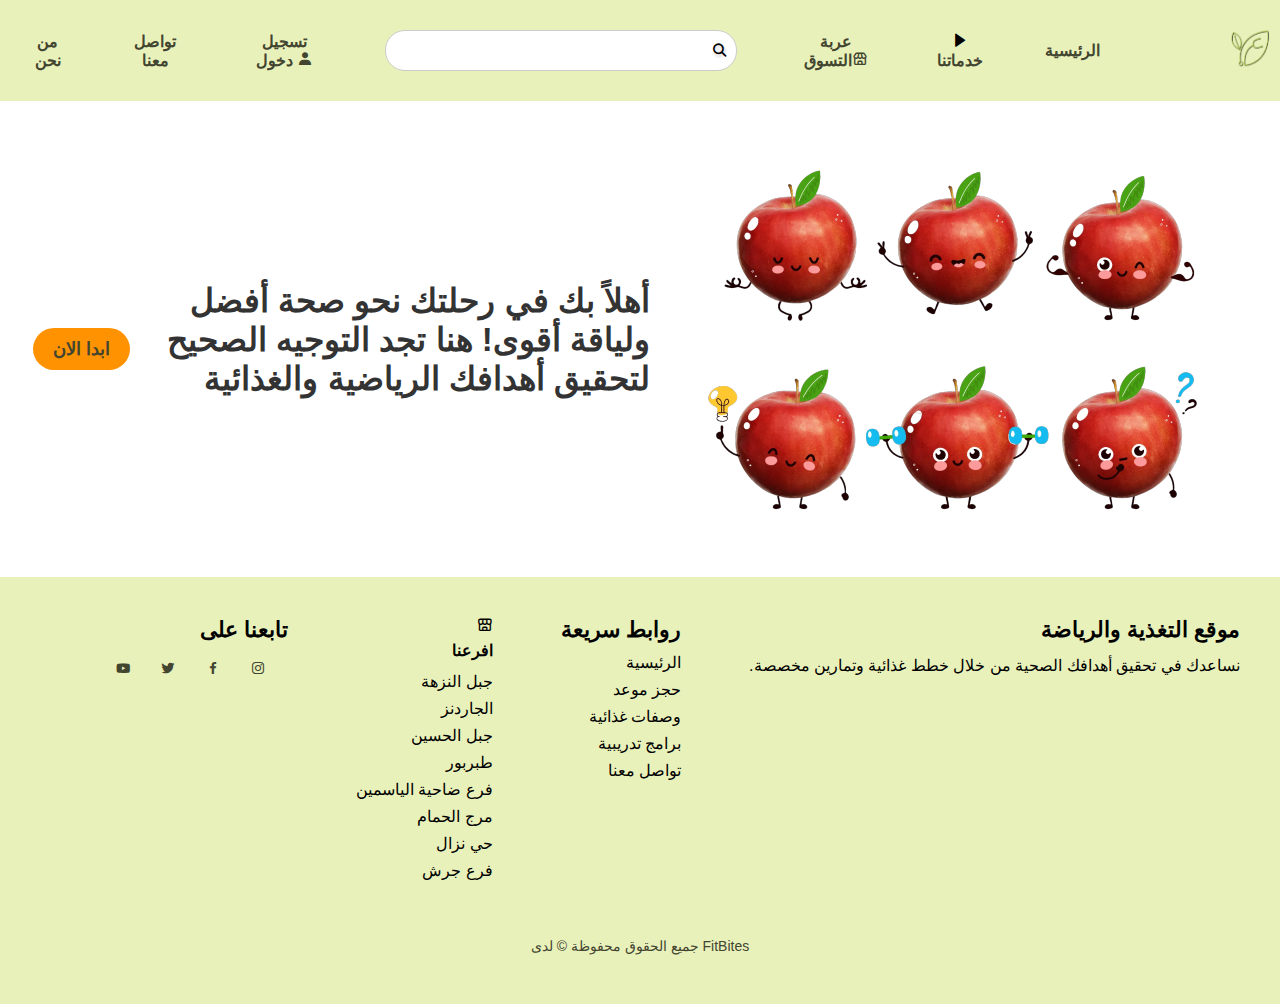
<file: index.html>
<!DOCTYPE html>
<html lang="en">
<head>
    <meta charset="UTF-8">
    <meta name="viewport" content="width=device-width, initial-scale=1.0">
    <title>FitBites</title>
    <link rel="stylesheet" href="/css/index.css">
    <link rel="stylesheet" href="https://cdn.jsdelivr.net/npm/boxicons@2.1.4/css/boxicons.min.css">
    <link rel="stylesheet" href="https://cdnjs.cloudflare.com/ajax/libs/font-awesome/6.4.2/css/all.min.css">
   <link rel="stylesheet" type="text/css" href="/css/header.css">
  <link rel="stylesheet" href="/css/footer.css">
  </head>

<body>
  <header class="header">
    <nav class="navbar">
      <ul>
        <li><a href="/html/aboutas.html">من نحن</a></li>
          <li><a href="/html/contact.html">تواصل معنا</a></li>
          <li> 
            <a href="/html/login.html">تسجيل دخول
              <i class='bx bxs-user'></i>
            </a></li>
            <div class="search">
              <input type="text">
              <button type="submit"> <i class="fa-solid fa-magnifying-glass"></i>
              </button>
            </div>  
              <li><a href="/html/shoppingbag.html">عربة التسوق<i class='bx bx-store' ></i></a>
              </li>
              
              <li class="dropdown">
                <i class='bx bxs-right-arrow'></i>              
                <a href="">خدماتنا</a>         
              <div class="menu">

                <ul  >
                  <li>
                    <a href="/html/contact.html">عيادات التغذية</a></li>
                    <li>
                      <a href="/html/contactdoctor.html">استشارات طبية</a></li>
                      <li>
                        <a href="/html/courses.html">ورش عمل ودورات تثقيفية</a></li>
                        <li>
                            <a href="">الاشتراك</a>
                          </li>
                            <li><a href="">المتجر</a>
                            </li>
                          </ul>
                        </div>
                  </li>
          <li>
            <a href="/html/index.html">
              الرئيسية
            </a>
          </li>
        </ul>
        <a href="/html/index.html">
          <img id="logo" src="/image/logo-removebg-preview.png" alt="nutrition logo">
        </a>
    
    </nav>

   
    </header>
    <main> 
      
  
      <div class="button">
   
        <form action="">
          <button>
            <a href="/html/clender.html">ابدا الان
          </a>
        </button>
         </form>
       </div>
      <div class="welcome">
  
        <h2>أهلاً بك في رحلتك نحو صحة أفضل ولياقة أقوى! 
        
         هنا تجد التوجيه الصحيح لتحقيق أهدافك الرياضية والغذائية</h2>
      </div>
      <div class="apple">
        <img src="/image/nutrtionlogo.png" alt="">
      </div>
    </main>
    <!--footer-->
    <footer>
      <div class="footer-container">
          <div class="footer-about">
              <h3> موقع التغذية والرياضة</h3>
              <p>نساعدك في تحقيق أهدافك الصحية من خلال خطط غذائية وتمارين مخصصة.</p>
          </div>
         <div class="footer-links">
              <h3> روابط سريعة</h3>
              <ul>
                  <li><a href="/html/index.html"> الرئيسية</a></li>
                  <li><a href="/html/clender.html"> حجز موعد</a></li>
                  <li><a href="#"> وصفات غذائية</a></li>
                  <li><a href="#"> برامج تدريبية</a></li>
                  <li><a href="/html/contact.html"> تواصل معنا</a></li>
              </ul>
          </div>
  
         <div class="footer-contact"><a href="">
           <i class='bx bx-store-alt'></i>
           <h3><a href="/html/contact.html">

             افرعنا
            </a>
            </h3>
        
          <ul>
            <li><a href="/html/contact.html#جبل النزهة">جبل النزهة</a></li>
            <li><a href="/html/contact.html#الجاردنز">الجاردنز</a></li>
            <li><a href="/html/contact.html#جبل الحسين">جبل الحسين</a></li>
            <li><a href="/html/contact.html#طبربور">طبربور</a></li>
            <li><a href="/html/contact.html#ضاحيةالياسمين">فرع ضاحية الياسمين</a></li>
            <li><a href="/html/contact.html#مرج الحمام">مرج الحمام</a></li>
            <li><a href="/html/contact.html#حي نزال">حي نزال</a></li>
            <li><a href="/html/contact.html#جرش">فرع جرش</a></li>
          </ul>
          </div>
  
         <div class="footer-social">
              <h3> تابعنا على</h3>
              <a href="#"><i class='bx bxl-instagram' ></i>
              <a href="#"><i class='bx bxl-facebook' ></i>
              <a href="#"><i class='bx bxl-twitter' ></i>
              <a href="#"><i class='bx bxl-youtube' ></i>
          </div>
      </div>
  
      <div class="footer-bottom">
          <p>
        <bdi>FitBites</bdi>    جميع الحقوق محفوظة &copy; لدى 
          </p></div>
  </footer>
  


 </body>
</html>
</file>
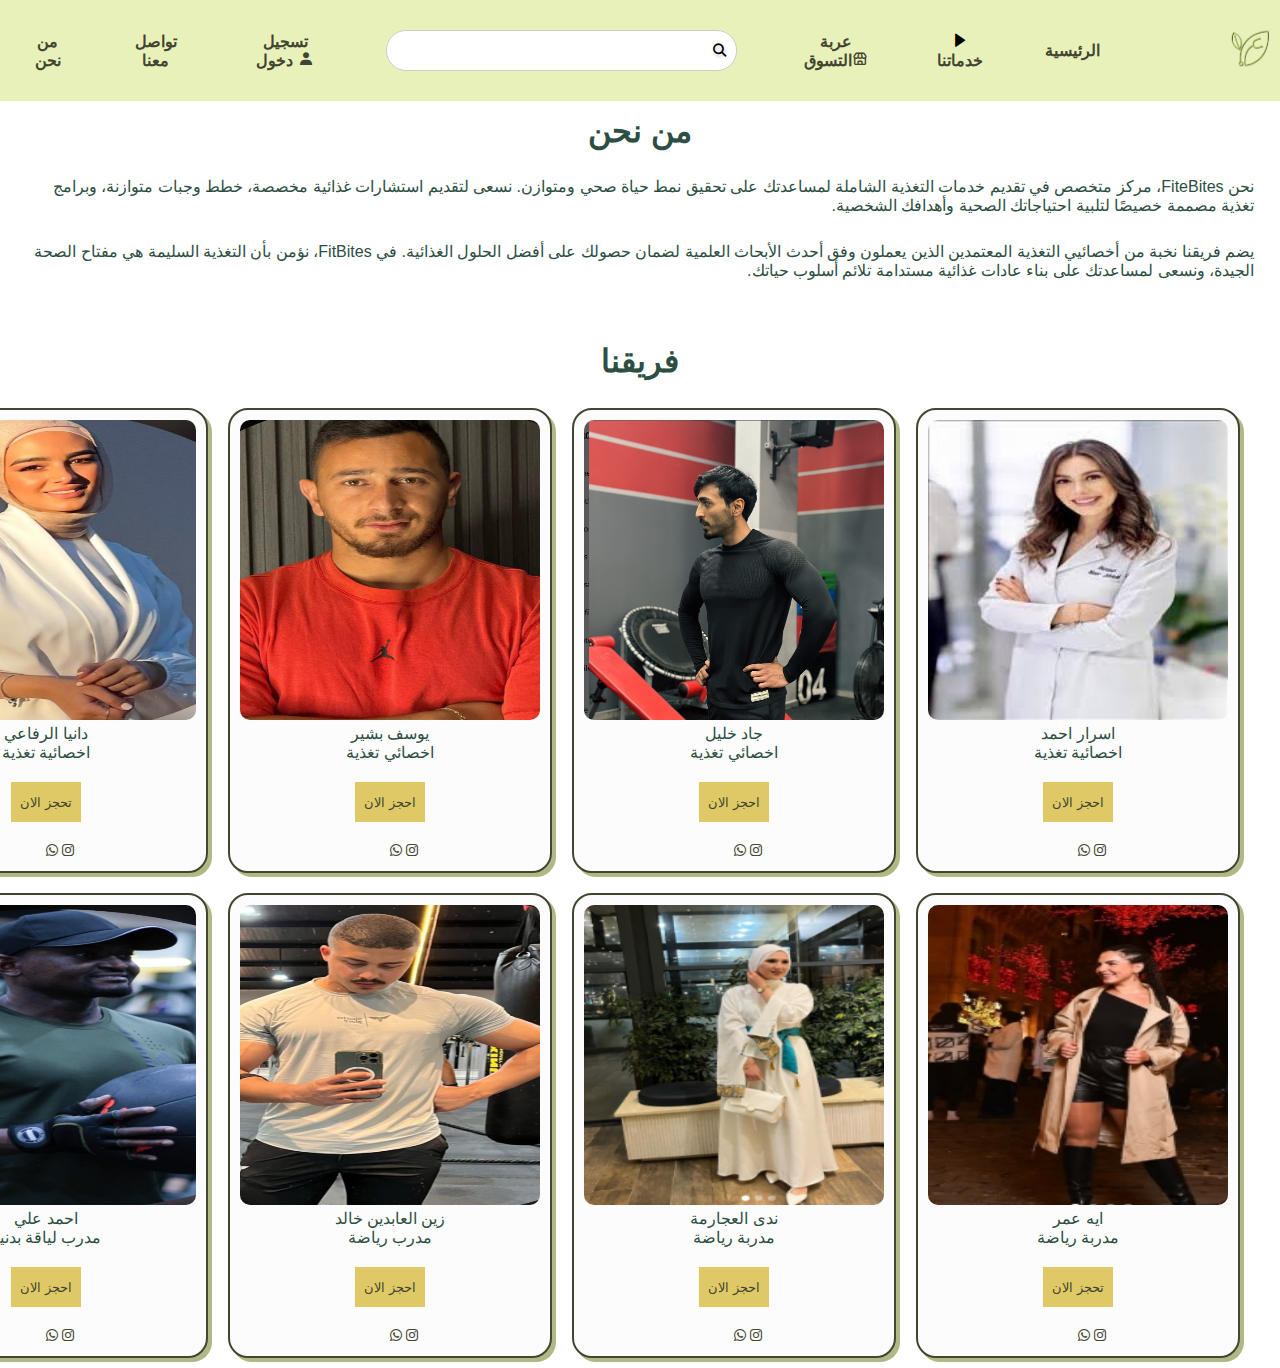
<file: html/aboutas.html>
<!DOCTYPE html>
<html>
<head>
    <meta charset="UTF-8">
    <meta name="viewport" content="width=device-width, initial-scale=1.0">  
    <title>من نحن</title>
    <link rel="stylesheet" href="/css/aboutas.css">
    <link rel="stylesheet" href="https://cdn.jsdelivr.net/npm/boxicons@2.1.4/css/boxicons.min.css">
    <link rel="stylesheet" href="https://cdnjs.cloudflare.com/ajax/libs/font-awesome/6.4.2/css/all.min.css">
    <link href="https://fonts.googleapis.com/css2?family=Cairo:wght@400;700&family=Tajawal:wght@400;700&display=swap" rel="stylesheet">
<link rel="stylesheet" href="/css/header.css">
</head>
<body>
    <header class="header">
        <nav class="navbar">
         <ul>
            <li><a href="/html/aboutas.html">من نحن</a></li>
              <li><a href="/html/contact.html">تواصل معنا</a></li>
              <li> 
                <a href="/html/signin.html">تسجيل دخول
                  <i class='bx bxs-user'></i>
                </a></li>
                <div class="search">
                  <input type="text">
                  <button type="submit"> <i class="fa-solid fa-magnifying-glass"></i>
                  </button>
                </div>  
                  <li><a href="/html/shoppingbag.html">عربة التسوق<i class='bx bx-store' ></i></a>
                  </li>
                  
                  <li class="dropdown">
                    <i class='bx bxs-right-arrow'></i>              
                    <a href="">خدماتنا</a>         
                  <div class="menu">
    
                    <ul >
                      <li>
                        <a href="">عيادات التغذية</a></li>
                        <li>
                          <a href="">استشارات طبية</a></li>
                          <li>
                            <a href="">ورش عمل ودورات تثقيفية</a></li>
                            <li>
                              <a href="">مقالات علمية </a></li>
                              <li>
                                <a href="">الاشتراك</a></li>
                                <li><a href="">المتجر</a></li>
                              </ul>
                              
                            </div>
                              
                      </li>
              <li><a href="/html/index.html">الرئيسية</a></li>
            </ul>
            <a href="/html/index.html"><img id="logo" src="/image/logo-removebg-preview.png" alt="nutrition logo">
            </a>
        
        </nav>
        </header>
    
        <main>
                <div class="about">
                    
               <h1>من نحن</h1>
               <p>نحن FiteBites، مركز متخصص في تقديم خدمات التغذية الشاملة لمساعدتك على تحقيق نمط حياة صحي ومتوازن. نسعى لتقديم استشارات غذائية مخصصة، خطط وجبات متوازنة، وبرامج تغذية مصممة خصيصًا لتلبية احتياجاتك الصحية وأهدافك الشخصية.</p>
               <p>يضم فريقنا نخبة من أخصائيي التغذية المعتمدين الذين يعملون وفق أحدث الأبحاث العلمية لضمان حصولك على أفضل الحلول الغذائية. في FitBites، نؤمن بأن التغذية السليمة هي مفتاح الصحة الجيدة، ونسعى لمساعدتك على بناء عادات غذائية مستدامة تلائم أسلوب حياتك.</p>
           </div><br><br> 
             <h1>فريقنا</h1><br>
             <div class="container">
               <div id="sec">
                <section  class="do">
                    <a href="">

                    <img src="[data-uri]" alt="asrar">
                </a>
                    <p>اسرار احمد</p>
                    <p>اخصائية تغذية</p>
                <button><a href="/html/clender.html">احجز الان</a></button>
                   
                   <div class="icon">
                        <span><a href="https://www.instagram.com/dalia_dietitian?igsh=OGd3OGNzZ2plMGZx"><i class='bx bxl-instagram'></i></a></span>
                       <span><a href="https://api.whatsapp.com/send/?phone=%2B96176762603&text&type=phone_number&app_absent=0"><i class='bx bxl-whatsapp' ></i></a></span>
                    </div>
                </section>
                <section class="do">
                    <a class="p" href="">
                        <img src="/image/Screenshot_12-3-2025_233822_www.instagram.com.jpeg" alt="جاد خليل">
                        
                    </a>
                            <p>جاد خليل</p>
                            <p>اخصائي تغذية</p>
                            
                        
                    <button><a href="/html/clender.html">احجز الان</a></button>
                    <div class="icon">
                        <span><a href="https://www.instagram.com/dietitian.jadkhalil?igsh=MWxxMWJ5NG8zNjRzdQ=="><i class='bx bxl-instagram'></i></a></span>
                        <span><a href="https://api.whatsapp.com/message/S56T6V6KREAOI1?autoload=1&app_absent=0"><i class='bx bxl-whatsapp' ></i></a></span>
                    </div>
                </section>
                <section class="do">
                    <a class="p" href="">
                        <img src="/image/اخصائي.jpg" alt="يوسف بشير">
                        
                    </a>
                        <p>يوسف بشير</p>
                        <p>اخصائي تغذية</p>
                        
                        
                    <button><a href="/html/clender.html">احجز الان</a></button>
                    <div class="icon">
                        <span><a href="https://www.instagram.com/youseef_fitness?igsh=Z2pqZHNhYTVhcG9y"><i class='bx bxl-instagram'></i></a></span>
                        <span><a href="https://l.instagram.com/?u=https%3A%2F%2Fwa.me%2F972549044403%3Ffbclid%3DPAZXh0bgNhZW0CMTEAAabl0acM-8fXE0Ra3hujSeogdWv7p7bh5-49mfst92iaNmlAZ1xWvGJOqQM_aem_ipU2TPCZNNIv4xwwAFTwHg&e=AT3pyNg6T_pH606IZDvl7hOE7ZjhX9TjVOZvBOvplcMIA6filMGQHLyutfT6bOAfiAWemQlIr0fchZZ07DZKfR5zHU8RLixfjIAAaHLJ9VZyfj4zTg9DmdU"><i class='bx bxl-whatsapp' ></i></a></span>
                    </div>
                    </section>
                    <section class="do">
                        <a href="">
                            <img src="/image/WhatsApp Image 2025-03-13 at 03.02.38_431f2803.jpg" alt="">
                        </a>
                            <p>دانيا الرفاعي </p>
                            <p>اخصائية تغذية</p>
                        <button><a href="">تحجز الان</a></button>
               
                <div class="icon">
                    <span><a href="https://www.instagram.com/dietitian._dania?igsh=MTU2cDdnNGdicDAyYQ=="><i class='bx bxl-instagram'></i></a></span>
                    <span><a href="https://l.instagram.com/?u=https%3A%2F%2Fwa.me%2F972549044403%3Ffbclid%3DPAZXh0bgNhZW0CMTEAAaZe0MOpd3wnUoRgz2NlmTGPrQnQyvxV_6WawqpBfetSGFPg3Tpaago0i_Y_aem_9oQZ6i540yWzV6hU3UkziA&e=AT1ZXRH3yMech08eXURQkBZHtoR-N_aaTFmWPYLINowk1NEWJujKqFppl70w5kB-vDaLRypDDI464-c_Bndhu5EjdJv08QGvxprunnj_Ecxqf88FFxpiZWo"><i class='bx bxl-whatsapp' ></i></a></span>
                    </div>
            </section>
               </div>

            
             
                
                
                    <div id="sec">
    
               
                    <section class="do">
                        <a href="">
                         <img src="/image/Screenshot_13-3-2025_01548_www.instagram.com.jpeg" alt="">
                        </a>
                        <p>ايه عمر</p>
                        <p>مدربة رياضة</p>
                        <button><a href="/html/clender.html">تحجز الان</a></button>
                       
                        <div class="icon">
                                <span><a href="https://www.instagram.com/youseef_fitness?igsh=Z2pqZHNhYTVhcG9y"><i class='bx bxl-instagram'></i></a></span>
                                <span><a href="https://l.instagram.com/?u=https%3A%2F%2Fwa.me%2F972549044403%3Ffbclid%3DPAZXh0bgNhZW0CMTEAAaZe0MOpd3wnUoRgz2NlmTGPrQnQyvxV_6WawqpBfetSGFPg3Tpaago0i_Y_aem_9oQZ6i540yWzV6hU3UkziA&e=AT1ZXRH3yMech08eXURQkBZHtoR-N_aaTFmWPYLINowk1NEWJujKqFppl70w5kB-vDaLRypDDI464-c_Bndhu5EjdJv08QGvxprunnj_Ecxqf88FFxpiZWo"><i class='bx bxl-whatsapp' ></i></a></span>
                            </div> 
                        </section>
                    
                        <section class="do">
                            <a href="">
                                <img src="/image/Screenshot (104).png" alt="">
                            </a>
                                <p>ندى العجارمة</p>
                                <p>مدربة رياضة</p>
                            <button><a href="/html/clender.html">احجز الان</a></button>
                            
                            <div class="icon">
                                <span><a href="https://www.instagram.com/coach_nada98/"><i class='bx bxl-instagram'></i></a></span>
                                <span><a href="https://api.whatsapp.com/send?phone=962797522235"><i class='bx bxl-whatsapp' ></i></a></span>
                            </div>
                            
                            </section>
                            <section class="do">
                                <a href="">
                                    <img src="/image/WhatsApp Image 2025-03-14 at 02.43.54_7f2c306c.jpg" alt="">
                                </a>
                                <p>زين العابدين خالد</p>
                                <p>مدرب رياضة</p>
                                <button><a href="/html/clender.html">احجز الان</a></button>
                                
                                <div class="icon">
                                    <span><a href="https://www.instagram.com/coach_nada98/"><i class='bx bxl-instagram'></i></a></span>
                                    <span><a href="https://api.whatsapp.com/send?phone=962797522235"><i class='bx bxl-whatsapp' ></i></a></span>
                                </div>
                                
                                </section>
                                <section class="do">
                                    <a href="">
                                        <img src="/image/WhatsApp Image 2025-03-14 at 02.44.56_85d8c3da.jpg" alt="">
                                    </a>
                                        <p>احمد علي</p>
                                        <p>مدرب لياقة بدنية</p>
                                    <button><a href="/html/clender.html">احجز الان</a></button>
                                    
                                    <div class="icon">
                                        <span><a href="https://www.instagram.com/dawn__nation?igsh=MXJhbTc1ZGVoeTEybw=="><i class='bx bxl-instagram'></i></a></span>
                                        <span><a href="https://api.whatsapp.com/send/?phone=%2B96176762603&text&type=phone_number&app_absent=0"><i class='bx bxl-whatsapp' ></i></a></span>
                                    </div>
                                    <div class="background"></div>
                                    </section>
            </div>
        </main>
    

</body>
</html>
</file>
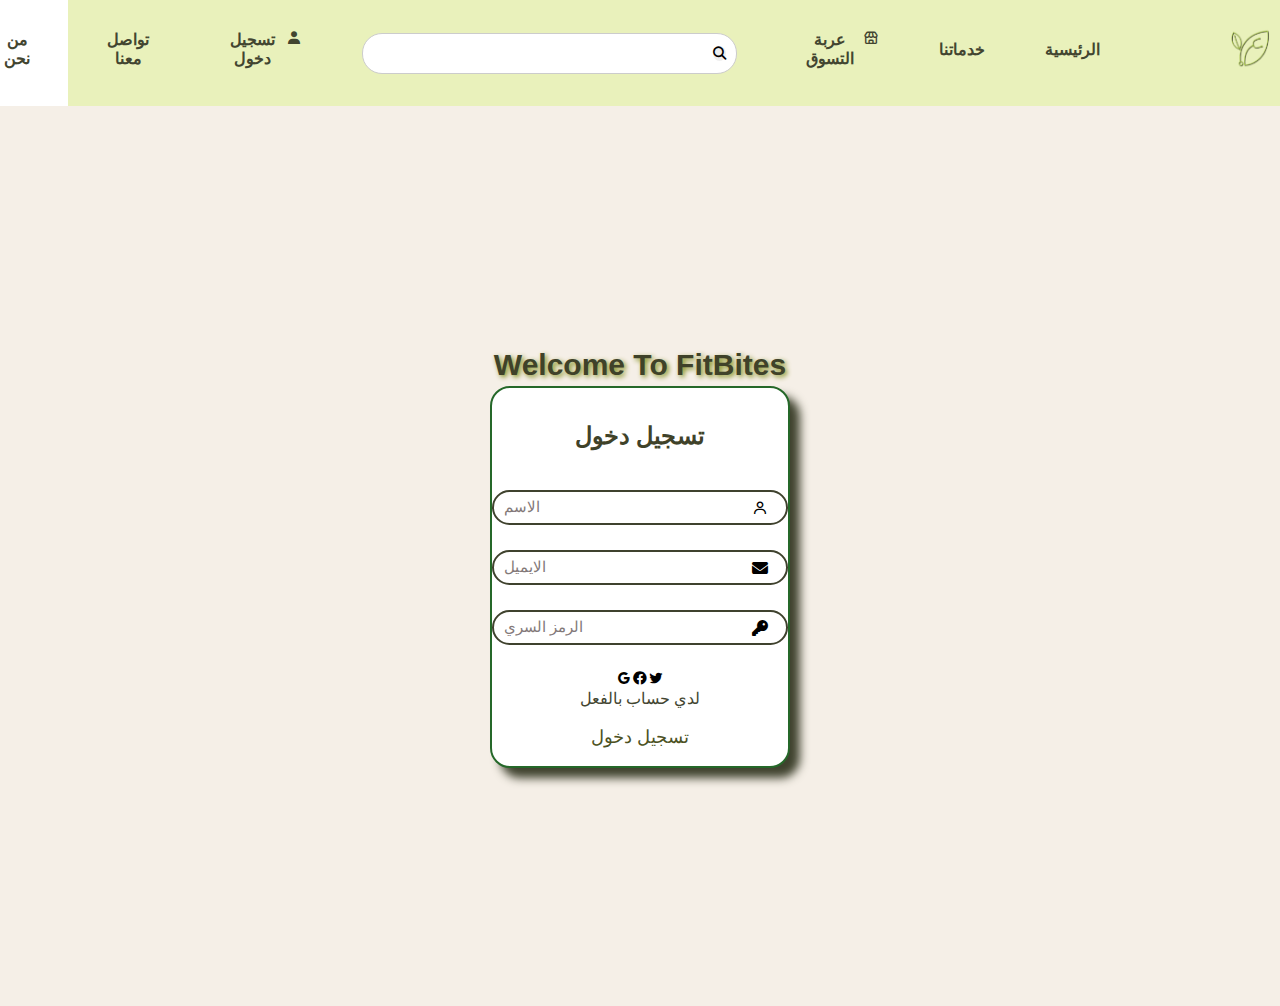
<file: html/login.html>
<!DOCTYPE html>
<html lang="en">
<head>
    <meta charset="UTF-8">
    <meta name="viewport" content="width=device-width, initial-scale=1.0">
    <title>login</title>
    <link rel="stylesheet" href="/css/login.css">
    <link rel="stylesheet" href="https://cdn.jsdelivr.net/npm/boxicons@2.1.4/css/boxicons.min.css">
    <link rel="stylesheet" href="https://cdnjs.cloudflare.com/ajax/libs/font-awesome/6.4.2/css/all.min.css">
   <link rel="stylesheet" type="text/css" href="/css/header.css">
   <script src="/javascript/login.js"></script>
 </head>
<body>
    <header class="header">
        <nav class="navbar">
          <ul>
            <li><a href="/html/aboutas.html">من نحن</a></li>
              <li><a href="/html/contact.html">تواصل معنا</a></li>
              <li> 
                <a href="/html/signin.html">تسجيل دخول
                  <i class='bx bxs-user'></i>
                </a></li>
                <div class="search">
                  <input type="text">
                  <button type="submit"> <i class="fa-solid fa-magnifying-glass"></i>
                  </button>
                </div>  
                  <li><a href="/html/shoppingbag.html">عربة التسوق<i class='bx bx-store' ></i></a>
                  </li>
                  
                  <li class="dropdown">
                    <a href="">خدماتنا</a>         
                  <div class="menu">
    
                    <ul  >
                      <li>
                        <a href="">عيادات التغذية</a></li>
                        <li>
                          <a href="">استشارات طبية</a></li>
                          <li>
                            <a href="">ورش عمل ودورات تثقيفية</a></li>
                            <li>
                              <a href="">مقالات علمية </a></li>
                              <li>
                                <a href="">الاشتراك</a></li>
                              </ul>
                              
                            </div>
                              
                      </li>
              <li><a href="/html/index.html">الرئيسية</a></li>
            </ul>
            <a href="/html/index.html"><img id="logo" src="/image/logo-removebg-preview.png" alt="nutrition logo">
            </a>
        
        </nav>
    
        
        </header>
    <main>

        <div>
            <h1>welcome to fitBites</h1>
            
            <div class="form">
                
                <form>
                    <h2>تسجيل دخول </h2>
         <div class="input" >
           
             <input  id="name" required type="text" placeholder="الاسم ">
              <i class='bx bx-user'></i>
           </div>
         <div class="input">
            <input id="email" required type="email" placeholder="الايميل">
            <i class="fa-solid fa-envelope"></i> </div>
        <div class="input">
            <input  placeholder="الرمز السري" id="password" required type="password">
            <i class="fa-solid fa-key"></i>
        </div>
           
         <div class="icon">
            <span><i class='bx bxl-google'></i></span>
            <span><i class='bx bxl-facebook-circle' ></i></span>
            <span><i class='bx bxl-twitter' ></i></span>
        </div>
        <div>
                <a href="/html/signin.html">لدي حساب بالفعل</a>
            </div>
            <div class="submit"><input id="submit" value="تسجيل دخول" type="submit"><a href="/html/index.html"></a></div>
     </div>
</div>
       </form></div>
    </main>
    
</body>
</html>
</file>
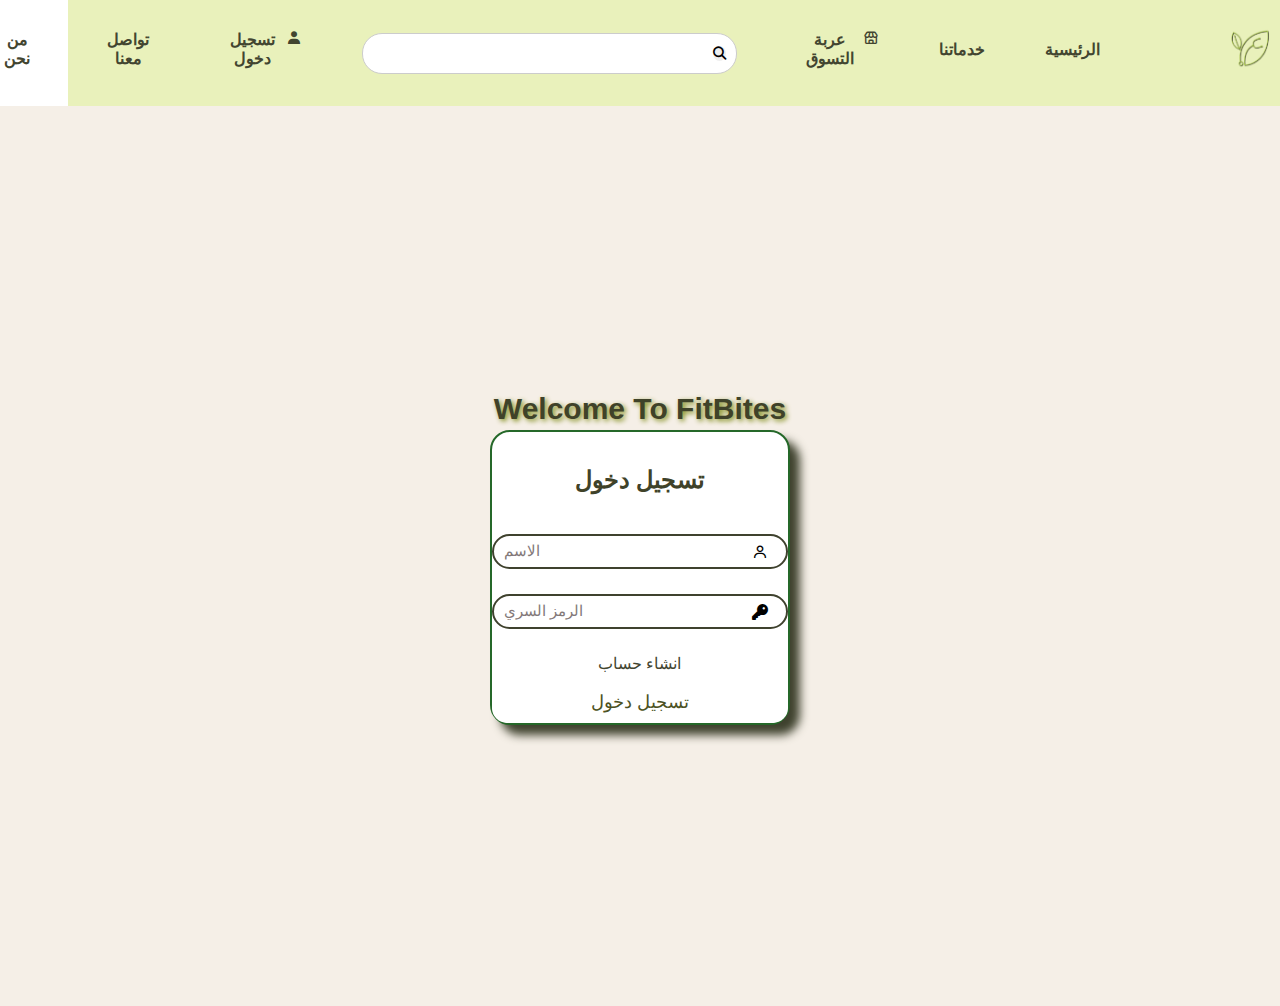
<file: html/signin.html>
<!DOCTYPE html>
<html lang="en">
<head>
    <meta charset="UTF-8">
    <meta name="viewport" content="width=device-width, initial-scale=1.0">
    <title>sign in</title>
    <link rel="stylesheet" href="/css/signin.css">
    <link rel="stylesheet" href="https://cdn.jsdelivr.net/npm/boxicons@2.1.4/css/boxicons.min.css">
    <link rel="stylesheet" href="https://cdnjs.cloudflare.com/ajax/libs/font-awesome/6.4.2/css/all.min.css">
    <link rel="stylesheet" href="/css/header.css">
<script src="/javascript/signin.js"></script>
</head>
<body> 
    <header class="header">
        <nav class="navbar">
          <ul>
            <li><a href="/html/aboutas.html">من نحن</a></li>
              <li><a href="/html/contact.html">تواصل معنا</a></li>
              <li> 
                <a href="/html/login.html">تسجيل دخول
                  <i class='bx bxs-user'></i>
                </a></li>
                <div class="search">
                  <input type="text">
                  <button type="submit"> <i class="fa-solid fa-magnifying-glass"></i>
                  </button>
                </div>  
                  <li><a href="/html/shoppingbag.html">عربة التسوق<i class='bx bx-store' ></i></a>
                  </li>
                  
                  <li class="dropdown">
                    <a href="">خدماتنا</a>         
                  <div class="menu">
    
                    <ul  >
                      <li>
                        <a href="">عيادات التغذية</a></li>
                        <li>
                          <a href="">استشارات طبية</a></li>
                          <li>
                            <a href="">ورش عمل ودورات تثقيفية</a></li>
                            <li>
                              <a href="">مقالات علمية </a></li>
                              <li>
                                <a href="">الاشتراك</a></li>
                              </ul>
                              
                            </div>
                              
                      </li>
              <li><a href="/html/index.html">الرئيسية</a></li>
            </ul>
            <a href="/html/index.html"><img id="logo" src="/image/logo-removebg-preview.png" alt="nutrition logo">
            </a>
        
        </nav>
    
        
        </header>
    <main>

        <div>
            <h1>welcome to fitBites</h1>
            
            <div class="form">
                
                <form>
                    <h2>تسجيل دخول </h2>
         <div class="input" >
           
             <input  id="name" required type="text" placeholder="الاسم ">
              <i class='bx bx-user'></i>
           </div>
        
        <div class="input">
            <input  placeholder="الرمز السري" id="password" required type="password">
            <i class="fa-solid fa-key"></i>
        </div>
           
        
        <div>
                <a href="/html/login.html">انشاء حساب</a>
            </div>
            <div class="submit"><input id="submit" value="تسجيل دخول" type="submit"></div>
     </div>
</div>
       </form></div>
    </main>
   
</body>
</html>
</file>
<file: css/index.css>
*{
    margin: 0;
    padding:0;
    box-sizing: border-box;
}
body{
   height:100vh ;

}

a{
   text-decoration: none;
color:#424530;

}

.navbar{
    /*
    #e4e9c9*/
 background-color: #e9f1bb;
 display:flex ;
 align-items: center;
  justify-content: right;
  gap:90px; 
  text-align: center;
}
.navbar ul{
    list-style: none;
   display: flex;
   align-items: center;
}
.navbar ul li{
    padding: 30px;
   align-items: center;

}

.navbar #logo{
    width:60px;
    height: 60px;
    border-radius: 50%;

}
.navbar ul li:hover{

display: block;
background-color: white;
}
/*
*/
 .search{
    width:450px;
   display: flex;
   background-color: #ffffff;
   align-items: center;
    border-radius: 20px;
padding: 10px;
    margin: 30px;
    border: 1px solid #ccc;
  
}

.navbar input{
    border:none;
    background: transparent;
    flex:content;
    padding: 2px;
   outline: none;
}
.navbar button{
    border-radius: 50%;
    border: none;
    
}
.menu{
 display: none;   
}
.navbar ul li:hover .menu{
    display: block;
    position: absolute;
    background:  #e9f1bb;
    margin-top:30px ;
    margin-left: -30px;

}
.navbar ul li:hover .menu ul{
display: block;

}
.navbar ul li:hover .menu ul li{
 width: 115px;
 padding: 13px;
 border-bottom: 2px;
    }

    /*image apple */
    main {
       display: flex;
       align-items: center;
       justify-self: center;
        gap: 20px;
        padding: 20px;
       flex-wrap: wrap;
    }
        main .apple img{
          
            max-width: 600px;
        }
        main .welcome {
            max-width: 500px;
            text-align: right;
            font-family: "Tajawal", sans-serif;
            font-size: 22px;
            direction: rtl;
            color: #333;
        }
        
        .button {
            margin-top: 20px;
        }
        
        .button button {
            background-color: #ff9200;
            border: none;
            padding: 10px 20px;
            font-size: 18px;
            font-weight: bold;
            border-radius: 25px;
           
        }
        .button button:hover{
            background-color: #ffc884;
            
        }
</file>
<file: css/header.css>
*{
    margin: 0;
    padding:0;
    box-sizing: border-box;
}
body{
   height:100vh 
}

a{
   text-decoration: none;
color:#424530;

}

.navbar{
    /*
    #e4e9c9*/
 background-color: #e9f1bb;
 display:flex ;
 align-items: center;
  justify-content: right;
  gap:90px; 
  text-align: center;
}
.navbar ul{
    list-style: none;
   display: flex;
   align-items: center;
}
.navbar ul li{
    padding: 30px;
   align-items: center;

}

.navbar #logo{
    width:60px;
    height: 60px;
    border-radius: 50%;

}
.navbar ul li:hover{

    display: block;
    background-color: white;
    }
.navbar ul li a{
    font-weight: bolder;
    
}
.navbar ul li a:hover{
   color:rgb(155, 53, 53);
} 
/*
*/
 .search{
    width:450px;
   display: flex;
   background-color: #ffffff;
   align-items: center;
    border-radius: 20px;
padding: 10px;
    margin: 30px;
    border: 1px solid #ccc;
  
}

.navbar input{
    border:none;
    background: transparent;
    flex:content;
    padding: 2px;
   outline: none;
}
.navbar button{
    border-radius: 50%;
    border: none;
    
}
.menu{
 display: none;   
}
.navbar ul li:hover .menu{
    display: block;
    position: absolute;
    background:  #e9f1bb;
    margin-top:30px ;
    margin-left: -30px;

}
.navbar ul li:hover .menu ul{
    display: block;
    
    }
.navbar ul li:hover .menu ul li{
 width: 115px;
 padding: 13px;
 border-bottom: 2px;
    }
</file>
<file: css/footer.css>
/* footer */
footer {
    background-color: #e9f1bb; 
     color: rgb(0, 0, 0);
    padding: 40px 20px;
    font-family: 'Arial', sans-serif;
    direction: rtl;
}

.footer-container {
    display: flex;
    justify-content: space-between;
    flex-wrap: wrap;
    gap: 30px;
    max-width: 1200px;
    margin: 0 auto;
}

.footer-about h3 {
    font-size: 22px;
    margin-bottom: 10px;
}

.footer-about p {
    font-size: 16px;
    line-height: 1.6;
}

.footer-links h3 {
    font-size: 22px;
    margin-bottom: 10px;
 
}

.footer-links ul {
    list-style: none;
    padding: 0;
}

.footer-links ul li {
    margin-bottom: 8px;
}

.footer-links a {
    text-decoration: none;
    color: black;
    font-size: 16px;
    transition: 0.3s;
}

.footer-links a:hover {
    color:rgb(117, 80, 80);
    font-weight:bold ;
}


.footer-contact h3 {
    font-size: 22px;
    margin-bottom: 10px;
}

.footer-contact ul {
    list-style: none;
    padding: 0;
}

.footer-contact ul li {
    margin-bottom: 8px;
}

.footer-contact a {
    text-decoration: none;
    color: black;
    font-size: 16px;
    transition: 0.3s;
}

.footer-contact a:hover {
  
    color: rgb(117, 80, 80);
    font-weight:bold ;
}

.footer-social h3 {
    font-size: 22px;
    margin-bottom: 10px;
}

.footer-social a {
    margin-right: 15px;
    display: inline-block;
}

.footer-social i {
    width: 30px;
    height: 30px;
    transition: 0.3s;
    border-radius: 20px;
    display: flex;
    align-items: center;
    justify-content: center;
}

.footer-social i:hover {
    transform:scale(1.1) ;
    background-color:whitesmoke;
   
   }


.footer-bottom {
    text-align: center;
    margin-top: 40px;
    font-size: 14px;
    padding: 10px 0;
}

.footer-bottom p {
    margin: 0;
}

.bdi {
    font-weight: bold;
}
</file>
<file: css/aboutas.css>
*{
    margin: 0;
    padding:0;
    box-sizing: border-box;
}
body{
   height:100vh 
}

a{
   text-decoration: none;
color:#424530;

}

.navbar{
    /*
    #e4e9c9*/
 background-color: #e9f1bb;
 display:flex ;
 align-items: center;
  justify-content: right;
  gap:90px; 
  text-align: center;
}
.navbar ul{
    list-style: none;
   display: flex;
   align-items: center;
}
.navbar ul li{
    padding: 30px;
   align-items: center;

}

.navbar #logo{
    width:60px;
    height: 60px;
    border-radius: 50%;

}
.navbar ul li:hover{

display: block;
background-color: #c59861;
}
/*
*/
 .search{
    width:450px;
   display: flex;
   background-color: #ffffff;
   align-items: center;
    border-radius: 20px;
padding: 10px;
    margin: 30px;
    border: 1px solid #ccc;
  
}

.navbar input{
    border:none;
    background: transparent;
    flex:content;
    padding: 2px;
   outline: none;
}
.navbar button{
    border-radius: 50%;
    border: none;
    
}
.menu{
 display: none;   
}
.navbar ul li:hover .menu{
    display: block;
    position: absolute;
    background:  #e9f1bb;
    margin-top:30px ;
    margin-left: -30px;

}
.navbar ul li:hover .menu ul{
display: block;

}
.navbar ul li:hover .menu ul li{
 width: 115px;
 padding: 13px;
 border-bottom: 2px;
    }
  main{
    font-family: 'Segoe UI', Tahoma, Geneva, Verdana, sans-serif ;
  direction: rtl;
}  
img{
    width:300px;
    height: 300px;
    border-radius: 10px;
}
main .about h1{
    padding:1px;
    margin: 10px;

}
main .about p{
    padding:1px;
    margin: 25px;

}
main .container #sec{
    width: 100%;
display:flex;
margin-right: 30px;
    
}
main .container #sec .do{
    border: #424530 3px solid;
    padding:10px;
    margin: 10px;
    box-shadow: 4px 4px  #b0b886;
}
.container #sec button{
    width:70px;
    height:40px;
    margin:20px 3px;
    border: none;
    background-color: #dfc967;
   
}
.container #sec button:hover{
    background-color: rgb(235, 158, 15);
}
.container #sec .do .icon{
    width:60px;
    display: flex;
    align-items: center;
}
#sec {
    display: flex;
}

main .container #sec .do { 
    border: #424530 2px solid;
    padding:10px;
align-items: center;
background-color: #fcfcfc;
}
.container #sec .do:hover {
padding-top: 20px;

}
.container #sec .do {
    display: flex;
    flex-direction: column; 
    align-items: center; 
    padding: 3px;
    margin-right:-33px ;
    border-radius: 20px;
    
    
}
 p{
    color:  rgb(45, 78, 67);
}
 h1{
    justify-content: center;
   display: flex;
    align-items: center;
    color:  rgb(45, 78, 67);

}
a{
   font-family: 'Lucida Sans', 'Lucida Sans Regular', 'Lucida Grande', 'Lucida Sans Unicode', Geneva, Verdana, sans-serif;
}
</file>
<file: css/login.css>
*{
    margin: 0;
    padding:0;
    box-sizing: border-box;
}
body{
   height:100vh ;
}

a{
   text-decoration: none;
color:#424530;

}

.navbar{
    /*
    #e4e9c9*/
 background-color: #e9f1bb;
 display:flex ;
 align-items: center;
  justify-content: right;
  gap:90px; 
  text-align: center;
}
.navbar ul{
    list-style: none;
   display: flex;
   align-items: center;
}
.navbar ul li{
    padding: 30px;
   align-items: center;

}

.navbar #logo{
    width:60px;
    height: 60px;
    border-radius: 50%;

}
.navbar ul li:hover{

display: block;
background-color: #c59861;
}
/*
*/
 .search{
    width:450px;
   display: flex;
   background-color: #ffffff;
   align-items: center;
    border-radius: 20px;
padding: 10px;
    margin: 30px;
    border: 1px solid #ccc;
  
}

.navbar input{
    border:none;
    background: transparent;
    flex:content;
    padding: 2px;
   outline: none;
}
.navbar button{
    border-radius: 50%;
    border: none;
    
}
.menu{
 display: none;
  
}
.navbar ul li:hover .menu{
    display: block;
    position: absolute;
    background:  #e9f1bb;
    margin-top:30px ;
    margin-left: -30px;

}
.navbar ul li:hover .menu ul{
display: block;

}
.navbar ul li:hover .menu ul li{
 width: 115px;
 padding: 13px;
 border-bottom: 2px;
    }
/*
#signin{
width:100px;
height:100px;
border:10px solid aqua;

}*//*
body{
    height: 100vh;
    background-image: url('/image/logo.jpg');
    background-repeat: no-repeat;
    background-color: rgb(54, 175, 62);
 background-size: 300px;
background-blend-mode:soft-light;
}

p{

}

*/
main{
    
    
    display: flex;
    justify-content: center;
    align-items: center;
    min-height: 100vh;
    background: #F5EFE7;
}



.form{
background-color:#Fff;
 border-radius: 20px;
  width:300px;
  border:#256829 solid 2px;
  box-shadow: 10px 10px 10px #3f422e;
}
h2{
padding: 30px;
margin: 4px;
text-align: center;
color:#3f4229;
font-family: 'Franklin Gothic Medium', 'Arial Narrow', Arial, sans-serif;
}
h1 {
    font-size: 30px;
    padding:4px;
    color:#3f4229; 
    text-transform: capitalize;
    font-family:'Franklin Gothic Medium', 'Arial Narrow', Arial, sans-serif;
    text-shadow: 2px 2px 5px #808d1b;
}


.form .input{
width: 100%;
height: 50px;
position: relative;
margin: 10px 0 ;
}
.form input{
    width: 100%;
 height:70%;
    border: 2px solid #3f422e ;
    background: transparent;
    
    border-radius: 25px;
   
   
}
.input i{
   
 position: absolute;
    right: 20px;
    top:20%
 
}
.input input::placeholder{
color:#837979;  
font-size: 15px;
padding-left:10px;
font-family: 'Franklin Gothic Medium', 'Arial Narrow', Arial, sans-serif;
}
a{
    display: flex;
   justify-content: center;
   padding-bottom:8px;
   text-decoration: none;
   color: #4c5223;
}
.icon{
display: flex;
justify-content: center;
align-items: center; }

#submit {
    width: 100%;
    padding: 10px;
    border: none;
    border-radius: 15px;
    background-color: #ffffff;
    color: #4c5223;
    font-size: 18px;
    cursor: pointer;
    transition: background-color 0.3s ease-in-out;
}

#submit:hover {
    background-color: #d3f593;
}
</file>
<file: css/signin.css>
*{
    margin: 0;
    padding:0;
    box-sizing: border-box;
}
body{
   height:100vh ;
}

a{
   text-decoration: none;
color:#424530;

}

.navbar{
    /*
    #e4e9c9*/
 background-color: #e9f1bb;
 display:flex ;
 align-items: center;
  justify-content: right;
  gap:90px; 
  text-align: center;
}
.navbar ul{
    list-style: none;
   display: flex;
   align-items: center;
}
.navbar ul li{
    padding: 30px;
   align-items: center;

}

.navbar #logo{
    width:60px;
    height: 60px;
    border-radius: 50%;

}
.navbar ul li:hover{

display: block;
background-color: #c59861;
}
/*
*/
 .search{
    width:450px;
   display: flex;
   background-color: #ffffff;
   align-items: center;
    border-radius: 20px;
padding: 10px;
    margin: 30px;
    border: 1px solid #ccc;
  
}

.navbar input{
    border:none;
    background: transparent;
    flex:content;
    padding: 2px;
   outline: none;
}
.navbar button{
    border-radius: 50%;
    border: none;
    
}
.menu{
 display: none;
  
}
.navbar ul li:hover .menu{
    display: block;
    position: absolute;
    background:  #e9f1bb;
    margin-top:30px ;
    margin-left: -30px;

}
.navbar ul li:hover .menu ul{
display: block;

}
.navbar ul li:hover .menu ul li{
 width: 115px;
 padding: 13px;
 border-bottom: 2px;
    }
/*
#signin{
width:100px;
height:100px;
border:10px solid aqua;

}*//*
body{
    height: 100vh;
    background-image: url('/image/logo.jpg');
    background-repeat: no-repeat;
    background-color: rgb(54, 175, 62);
 background-size: 300px;
background-blend-mode:soft-light;
}

p{

}

*/
main{
    
    
    display: flex;
    justify-content: center;
    align-items: center;
    min-height: 100vh;
    background: #F5EFE7;
}



.form{
background-color:#Fff;
 border-radius: 20px;
  width:300px;
  border:#256829 solid 2px;
  box-shadow: 10px 10px 10px #3f422e;
}
h2{
padding: 30px;
margin: 4px;
text-align: center;
color:#3f4229;
font-family: 'Franklin Gothic Medium', 'Arial Narrow', Arial, sans-serif;
}
h1 {
    font-size: 30px;
    padding:4px;
    color:#3f4229; 
    text-transform: capitalize;
    font-family:'Franklin Gothic Medium', 'Arial Narrow', Arial, sans-serif;
    text-shadow: 2px 2px 5px #808d1b;
}


.form .input{
width: 100%;
height: 50px;
position: relative;
margin: 10px 0 ;
}
.form input{
    width: 100%;
 height:70%;
    border: 2px solid #3f422e ;
    background: transparent;
    
    border-radius: 25px;
   
   
}
.input i{
   
 position: absolute;
    right: 20px;
    top:20%
 
}
.input input::placeholder{
color:#837979;  
font-size: 15px;
padding-left:10px;
font-family: 'Franklin Gothic Medium', 'Arial Narrow', Arial, sans-serif;
}
a{
    display: flex;
   justify-content: center;
   padding-bottom:8px;
   text-decoration: none;
   color: #4c5223;
}


#submit {
    width: 100%;
    padding: 10px;
    border: none;
    border-radius: 15px;
    background-color: #ffffff;
    color: #4c5223;
    font-size: 18px;
    cursor: pointer;
    transition: background-color 0.3s ease-in-out;
}

#submit:hover {
    background-color: #d3f593;
}
</file>
